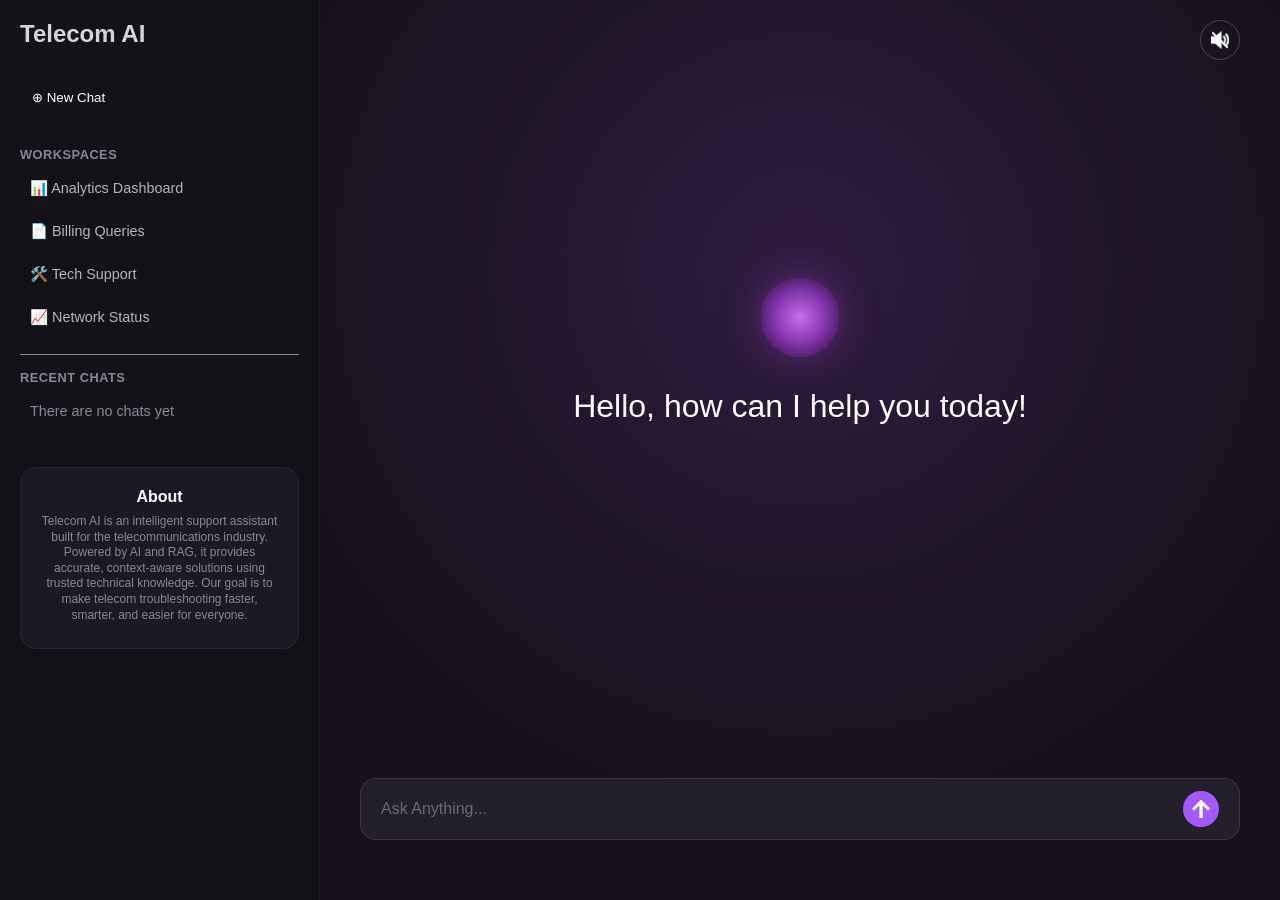
<file: static/index.html>
<!DOCTYPE html>
<html lang="en">

<head>
    <meta charset="UTF-8">
    <meta name="viewport" content="width=device-width, initial-scale=1.0">
    <title>Telecom Support AI</title>
    <link rel="stylesheet" href="style.css">
</head>

<body>
    <div class="app-container">
        <aside class="sidebar">
            <div class="brand">
                <p class="telecomTitle">Telecom AI</p>
            </div>

            <button class="new-chat-btn" onclick="clearChat()">
                <span>⊕</span> New Chat
            </button>

            <div class="nav-section">
                <h4>Workspaces</h4>
                <ul>
                    <li onclick="window.location.href='/dashboard.html'">📊 Analytics Dashboard</li>
                    <li>📄 Billing Queries</li>
                    <li>🛠️ Tech Support</li>
                    <li>📈 Network Status</li>
                </ul>
            </div>
            <div class="sideBarSpaceBetweenNav-about">
                <div class="nav-section">
                    <div class="separateLine"></div>
                    <h4 style="margin-top: 15px; color: #8a8593; font-size: 0.8rem; text-transform: uppercase;">Recent
                        Chats</h4>
                    <ul id="recent-chats-list">
                        <li style="cursor: default; background: transparent; color: #8a8593;">There are no chats yet
                        </li>
                    </ul>
                </div>
                <div class="upgrade-card">
                    <h4>About</h4>
                    <p>Telecom AI is an intelligent support assistant built for the telecommunications industry.
                        Powered by AI and RAG, it provides accurate, context-aware solutions using trusted technical
                        knowledge.
                        Our goal is to make telecom troubleshooting faster, smarter, and easier for everyone.
                    </p>
                </div>
            </div>
        </aside>
        <main class="main-content">
            <header>
                <div class="header-right">
                    <button id="tts-toggle" class="off" onclick="toggleTTS()" title="Toggle Voice Output">
                        <img src="el_speaker.png" alt="Speaker" class="btn-icon">
                    </button>
                </div>
            </header>

            <div class="chat-wrapper">
                <div id="welcome-screen">
                    <div class="orb"></div>
                    <h2>Hello, how can I help you today!</h2>
                </div>
                <div class="chat-box hidden" id="chat-box">
                </div>
                <div id="escalation-ui" class="hidden">
                    <p>I need an email or phone number to forward this to a technician.</p>
                    <div class="escalation-input-group">
                        <input type="text" id="contact-input" placeholder="Email or Phone">
                        <button onclick="submitEscalation()">Send</button>
                    </div>
                </div>
            </div>
            <div class="input-container" id="input-area">
                <div class="floating-input">
                    <input type="text" id="user-input" placeholder="Ask Anything..." onkeypress="handleKeyPress(event)">
                    <button class="send-btn" onclick="sendMessage()">
                        <img src="Vector@2x.png" alt="Send" class="btn-icon">
                    </button>
                </div>
            </div>
        </main>
    </div>

    <script src="app.js"></script>
</body>

</html>
</file>
<file: static/style.css>
* {
    box-sizing: border-box;
    font-family: -apple-system, BlinkMacSystemFont, "Segoe UI", Roboto, Helvetica, Arial, sans-serif;
    margin: 0;
    padding: 0;
}

body {
    background-color: #121016;
    display: flex;
    height: 100vh;
    width: 100vw;
    color: #ffffff;
    overflow: hidden;
}

.app-container {
    width: 100%;
    height: 100%;
    background-color: #121016;
    display: flex;
}

.sidebar {
    width: 320px;
    background-color: #141218;
    display: flex;
    flex-direction: column;
    padding: 20px;
    border-right: 1px solid rgba(255,255,255,0.05);
    height: 100vh;
    overflow-y: auto;
}
::-webkit-scrollbar {
    width: 6px;
    height: 6px;
}

::-webkit-scrollbar-track {
    background: transparent;
}

::-webkit-scrollbar-thumb {
    background: rgba(255, 255, 255, 0.1);
    border-radius: 10px;
}

::-webkit-scrollbar-thumb:hover {
    background: rgba(255, 255, 255, 0.2);
}

.brand {
    font-size: 1.2rem;
    font-weight: 600;
    margin-bottom: 30px;
    display: flex;
    align-items: center;
    gap: 10px;
}
.telecomTitle{
    font-size: 1.5rem;
    font-weight: 800;
    color: #ffffffd2;

}
.new-chat-btn {
    border: none;
    padding: 12px;
    border-radius: 8px;
    cursor: pointer;
    text-align: left;
    font-weight: 500;
    margin-bottom: 30px;
    transition: 0.2s;
    background-color: transparent;
    color: #fff;
}

.new-chat-btn:hover {
    width: auto;
    background-color: #2a2731;
}

.nav-section {
    margin-bottom: 10px;
}

.separateLine{
    width: auto;
    margin: auto;
    height: 1px;
    background-color:#ffffff7e;
}
.nav-section h4 {
    color: #8a8593;
    font-size: 0.8rem;
    text-transform: uppercase;
    margin-bottom: 10px;
    letter-spacing: 0.5px;
}

.nav-section ul {
    list-style: none;
}

.nav-section li {
    padding: 8px 10px;
    color: #b5b1be;
    font-size: 0.9rem;
    border-radius: 6px;
    margin-bottom: 10px;
    cursor: pointer;
}

.nav-section li:hover,
.nav-section li.active {
    background-color: rgba(255, 255, 255, 0.05);
    color: #fff;
}
.sideBarSpaceBetweenNav-about{
    display: flex;
    flex-direction: column;
    justify-content: space-between;
}
.upgrade-card {
    width: auto;
    height: auto;
    margin-top: 20px;
    background-color:#1c1924;
    padding: 20px;
    border-radius: 16px;
    text-align: center;
    border: 1px solid rgba(255, 255, 255, 0.05);
}

.upgrade-card h4 {
    font-size: 1rem;
    margin-bottom: 8px;
}

.upgrade-card p {
    font-size: 0.75rem;
    color: #8a8593;
    margin-bottom: 5px;
    line-height: 1.3;
}
#recent-chats-list li {
    display: flex;
    justify-content: space-between;
    align-items: center;
    overflow: hidden;
}

.chat-title-span {
    flex: 1;
    white-space: nowrap;
    overflow: hidden;
    text-overflow: ellipsis;
}

.delete-chat-btn {
    background: transparent;
    border: none;
    color: #8a8593;
    cursor: pointer;
    font-size: 1rem;
    padding: 2px 6px;
    border-radius: 4px;
    opacity: 0;
    transition: 0.2s;
}
#recent-chats-list li:hover .delete-chat-btn {
    opacity: 1;
}

.delete-chat-btn:hover {
    color: #ff4b4b;
    background: rgba(255, 75, 75, 0.1);
}
.main-content {
    flex: 1;
    display: flex;
    flex-direction: column;
    background: radial-gradient(circle at 50% 30%, #2e1d3d 0%, #17121b 70%);
    position: relative;
}

header {
    padding: 20px 40px;
    display: flex;
    justify-content: right;
    align-items: center;
}

.model-badge {
    background: #000;
    padding: 6px 12px;
    border-radius: 20px;
    font-size: 0.85rem;
    border: 1px solid rgba(255, 255, 255, 0.1);
}

.btn-icon {
    width: 18px;
    height: 18px;
    object-fit: contain;
    display: block;
}

#tts-toggle {
    display: flex;
    justify-content: center;
    align-items: center;
    position: relative;
    padding: 10px;
    background: transparent;
    border: 1px solid rgba(255, 255, 255, 0.2);
    border-radius: 20px;
    color: white;
    cursor: pointer;
}

#tts-toggle.off::after {
    content: '';
    position: absolute;
    width: 22px;
    height: 2px;
    background-color: #fff;
    transform: rotate(45deg);
    border-radius: 2px;
}


.chat-wrapper {
    flex: 1;
    display: flex;
    flex-direction: column;
    overflow: hidden;
    position: relative;
}

#welcome-screen {
    position: absolute;
    top: 40%;
    left: 50%;
    transform: translate(-50%, -50%);
    text-align: center;
    width: 100%;
    transition: opacity 0.3s;
}

.orb {
    width: 80px;
    height: 80px;
    border-radius: 50%;
    margin: 0 auto 30px auto;
    background: radial-gradient(circle at 50% 50%, #ca6dee, #7c31a5, #190926);
    box-shadow: 0 0 40px rgba(162, 59, 213, 0.4);
}

#welcome-screen h2 {
    font-size: 2rem;
    font-weight: 500;
}

.chat-box {
    flex: 1;
    padding: 20px 40px;
    overflow-y: auto;
    display: flex;
    flex-direction: column;
    gap: 20px;
}

.chat-box::-webkit-scrollbar {
    width: 8px;
}

.chat-box::-webkit-scrollbar-thumb {
    background: rgba(255, 255, 255, 0.1);
    border-radius: 4px;
}

.date-separator {
    align-self: center;
    background: rgba(255, 255, 255, 0.06);
    color: #b5b1be;
    font-size: 0.75rem;
    padding: 4px 14px;
    border-radius: 12px;
    margin: 6px 0;
}

.message {
    max-width: 75%;
    padding: 14px 18px;
    border-radius: 12px;
    line-height: 1.6;
    font-size: 0.95rem;
}

.message.user {
    background: rgba(157, 78, 221, 0.2);
    align-self: flex-end;
    border-bottom-right-radius: 2px;
}

.message.bot {
    background: rgba(255, 255, 255, 0.05);
    align-self: flex-start;
    border-bottom-left-radius: 2px;
    border: 1px solid rgba(255, 255, 255, 0.05);
}

.msg-time {
    display: block;
    text-align: right;
    font-size: 0.68rem;
    color: rgba(255, 255, 255, 0.4);
    margin-top: 6px;
}


.sources-btn {
    background: #2a2731;
    color: #fff;
    font-size: 0.8rem;
    margin-top: 10px;
    border: 1px solid rgba(255, 255, 255, 0.1);
    padding: 5px 10px;
    border-radius: 4px;
    cursor: pointer;
}

.sources-content {
    display: none;
    background: #1c1924;
    border: 1px solid rgba(255, 255, 255, 0.1);
    padding: 12px;
    margin-top: 5px;
    font-size: 0.85rem;
    border-radius: 8px;
}

.feedback-actions {
    margin-top: 10px;
    display: flex;
    gap: 12px;
}

.feedback-actions span {
    cursor: pointer;
    opacity: 0.5;
    font-size: 1.1rem;
    transition: 0.2s;
}

.feedback-actions span:hover {
    opacity: 1;
}

.custom-toast {
    position: fixed;
    top: 20%;
    left: 50%;
    background-color: #1c1924;
    color: #fff;
    padding: 15px 25px;
    border-radius: 8px;
    border-left: 4px solid #a259ff;
    box-shadow: 0 4px 15px rgba(0,0,0,0.5);
    font-family: inherit;
    z-index: 9999;
    opacity: 0;
    transform: translateY(20px);
    transition: opacity 0.2s ease, transform 0.2s ease;
    display: flex;
    flex-direction: column;
    pointer-events: none;
}

.custom-toast.show {
    opacity: 1;
    transform: translateX(-50%) translateY(0);
}

.toast-title {
    font-weight: 600;
    font-size: 0.95rem;
    color: #b5b1be;
    margin-bottom: 5px;
}

.toast-message {
    font-size: 0.85rem;
    color: #d1b8d6;
}
.input-container {
    padding: 20px 40px 40px 40px;
}

.floating-input {
    background: #231f2b;
    border: 1px solid rgba(255, 255, 255, 0.1);
    border-radius: 16px;
    padding: 12px 20px;
    display: flex;
    align-items: center;
    gap: 15px;
    margin-bottom: 20px;
    height: auto;
}

.input-icon {
    color: #a259ff;
    font-size: 1.2rem;
}

.floating-input input {
    flex: 1;
    background: transparent;
    border: none;
    color: white;
    font-size: 1rem;
    outline: none;
}

.floating-input input::placeholder {
    color: #6b6673;
}

.send-btn {
    background: #a259ff;
    color: white;
    border: none;
    width: 36px;
    height: 36px;
    border-radius: 50%;
    font-size: 1.2rem;
    cursor: pointer;
    display: flex;
    justify-content: center;
    align-items: center;
    transition: 0.2s;
}

.send-btn:hover {
    background: #8a3be0;
}

#escalation-ui {
    background: rgba(255, 170, 0, 0.1);
    padding: 20px;
    border: 1px solid rgba(255, 170, 0, 0.3);
    border-radius: 12px;
    margin: 20px 40px;
}

.escalation-input-group {
    display: flex;
    gap: 10px;
    margin-top: 10px;
}

.escalation-input-group input {
    flex: 1;
    padding: 12px;
    border-radius: 8px;
    border: 1px solid rgba(255, 255, 255, 0.2);
    background: #1c1924;
    color: white;
}

.escalation-input-group button {
    background: #ffaa00;
    color: #000;
    font-weight: bold;
    padding: 0 20px;
    border: none;
    border-radius: 8px;
    cursor: pointer;
}

.hidden {
    display: none !important;
}

.metrics-grid {
    display: grid;
    grid-template-columns: repeat(auto-fit, minmax(200px, 1fr));
    gap: 20px;
    margin-bottom: 30px;
}

.metric-card {
    background: #1c1924;
    border: 1px solid rgba(255,255,255,0.05);
    border-radius: 16px;
    padding: 25px;
    text-align: center;
}

.metric-card h3 {
    font-size: 0.9rem;
    color: #8a8593;
    font-weight: 500;
    margin-bottom: 10px;
    text-transform: uppercase;
}

.metric-card p {
    font-size: 2.5rem;
    font-weight: 700;
}

.charts-grid {
    display: grid;
    grid-template-columns: 1fr 1fr;
    gap: 20px;
    margin-bottom: 30px;
}

.chart-card {
    background: #1c1924;
    border: 1px solid rgba(255,255,255,0.05);
    border-radius: 16px;
    padding: 20px;
    height: 300px;
    display: flex;
    flex-direction: column;
}

.chart-card h3 {
    font-size: 1rem;
    font-weight: 500;
    margin-bottom: 15px;
    color: #b5b1be;
}

.chart-card canvas {
    flex: 1;
}

.table-card {
    background: #1c1924;
    border: 1px solid rgba(255,255,255,0.05);
    border-radius: 16px;
    padding: 20px;
}

.table-card h3 {
    font-size: 1rem;
    font-weight: 500;
    margin-bottom: 15px;
    color: #b5b1be;
}

#negative-table {
    width: 100%;
    border-collapse: collapse;
    font-size: 0.9rem;
}

#negative-table th, #negative-table td {
    padding: 12px 15px;
    text-align: left;
    border-bottom: 1px solid rgba(255,255,255,0.05);
}

#negative-table th {
    color: #8a8593;
    font-weight: 500;
}

#negative-table td {
    color: #d1b8d6;
}
</file>
